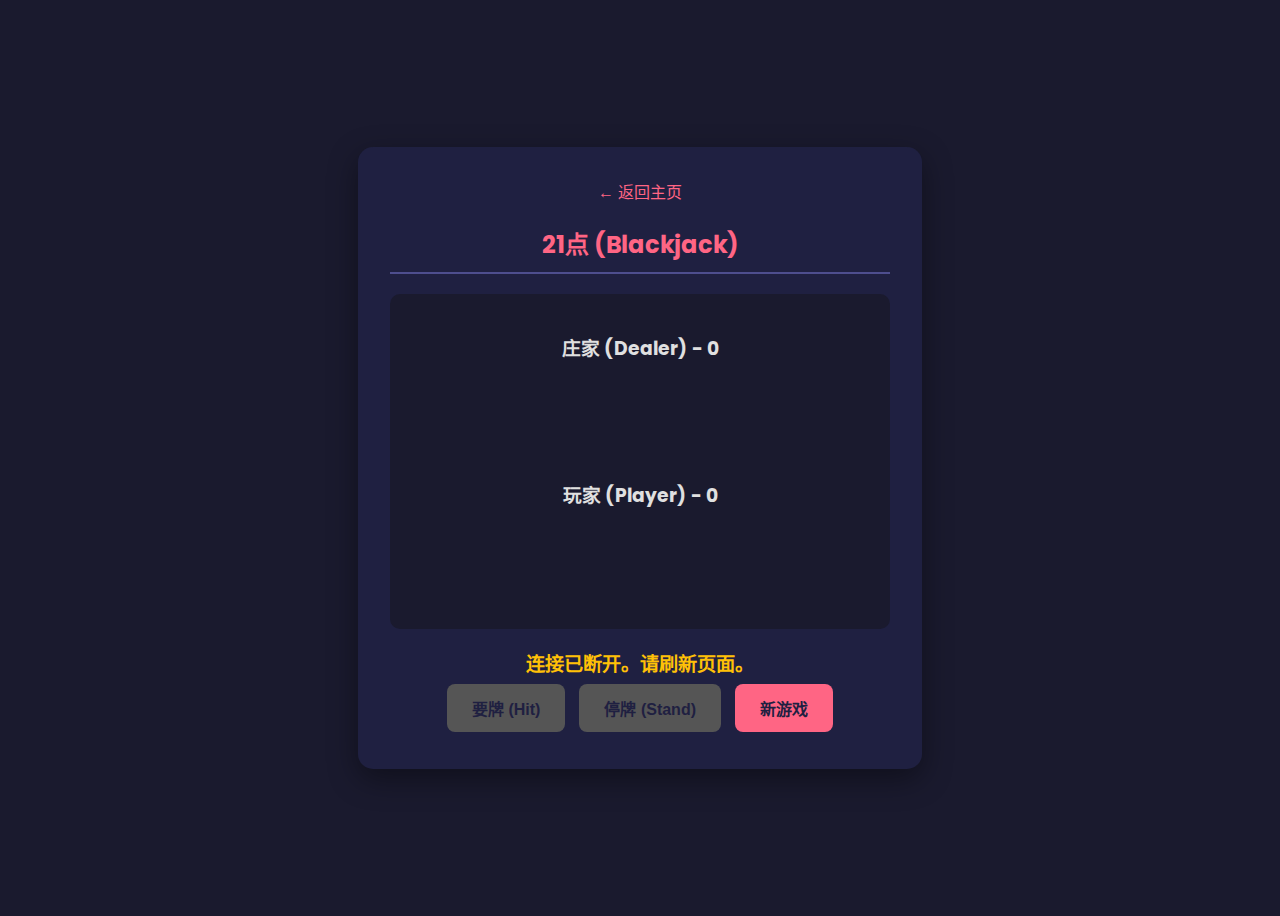
<file: www/blackjack.html>
<!DOCTYPE html>
<html lang="zh-CN">
<head>
    <meta charset="UTF-8">
    <meta name="viewport" content="width=device-width, initial-scale=1.0">
    <title>21点</title>
    <link rel="stylesheet" href="style.css">
</head>
<body>
    <div class="container">
        <a href="/" style="color: #ff6584; text-decoration: none;">&larr; 返回主页</a>
        <h2>21点 (Blackjack)</h2>

        <div class="game-area">
            <h3>庄家 (Dealer) - <span id="dealer-score">0</span></h3>
            <div id="dealer-hand" class="hand"></div>

            <h3>玩家 (Player) - <span id="player-score">0</span></h3>
            <div id="player-hand" class="hand"></div>
        </div>

        <div id="status">正在连接到服务器...</div>

        <div class="controls">
            <button id="btn-hit" disabled>要牌 (Hit)</button>
            <button id="btn-stand" disabled>停牌 (Stand)</button>
            <button id="btn-new-game">新游戏</button>
        </div>
    </div>

    <script src="app.js"></script>
    <script>
        // 页面加载时, 连接 Blackjack WebSocket
        document.addEventListener('DOMContentLoaded', () => {
            connectWebSocket('blackjack');

            // 绑定按钮事件
            document.getElementById('btn-hit').onclick = () => {
                sendMessage({ game: 'blackjack', action: 'hit' });
            };
            document.getElementById('btn-stand').onclick = () => {
                sendMessage({ game: 'blackjack', action: 'stand' });
            };
            document.getElementById('btn-new-game').onclick = () => {
                sendMessage({ game: 'blackjack', action: 'start' });
            };
        });
    </script>
</body>
</html>
</file>
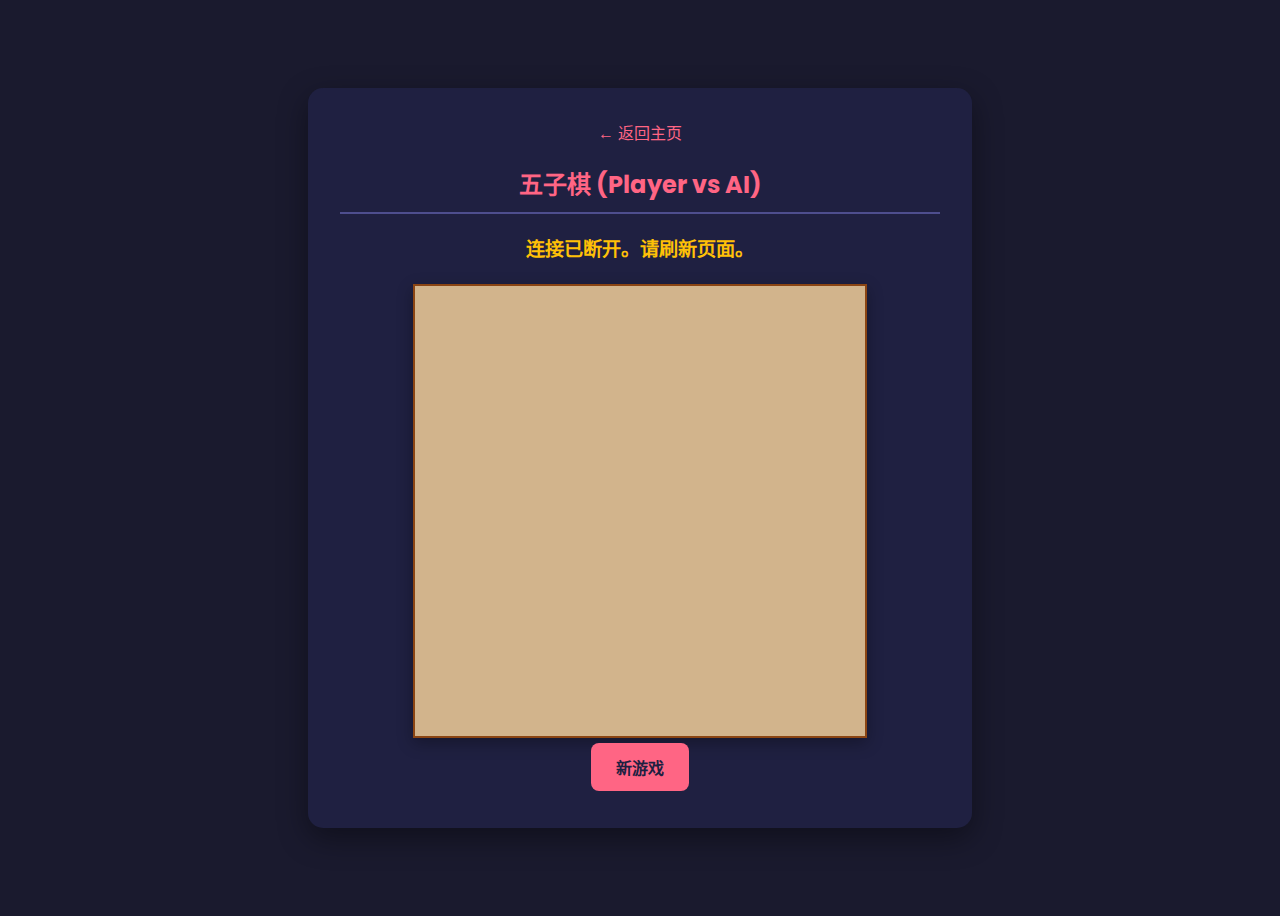
<file: www/gomoku.html>
<!DOCTYPE html>
<html lang="zh-CN">
<head>
    <meta charset="UTF-8">
    <meta name="viewport" content="width=device-width, initial-scale=1.0">
    <title>五子棋</title>
    <link rel="stylesheet" href="style.css">
</head>
<body>
    <div class="container" style="max-width: 600px;">
        <a href="/" style="color: #ff6584; text-decoration: none;">&larr; 返回主页</a>
        <h2>五子棋 (Player vs AI)</h2>

        <div id="status">正在连接到服务器...</div>

        <div class="gomoku-board" id="gomoku-board">
            </div>

        <div class="controls">
            <button id="btn-new-game">新游戏</button>
        </div>
    </div>

    <script src="app.js"></script>
    <script>
        document.addEventListener('DOMContentLoaded', () => {
            connectWebSocket('gomoku');

            // 立即发送 'start' 请求以获取棋盘
            sendMessage({ game: 'gomoku', action: 'start' });

            // 事件委托：在棋盘容器上监听点击
            document.getElementById('gomoku-board').addEventListener('click', (e) => {
                // 找到被点击的 cell
                const cell = e.target.closest('.gomoku-cell');
                if (cell && cell.dataset.x) {
                    const x = parseInt(cell.dataset.x);
                    const y = parseInt(cell.dataset.y);

                    // 发送下棋指令
                    sendMessage({ game: 'gomoku', action: 'place', x: x, y: y });
                }
            });

            document.getElementById('btn-new-game').onclick = () => {
                sendMessage({ game: 'gomoku', action: 'start' });
            };
        });
    </script>
</body>
</html>
</file>
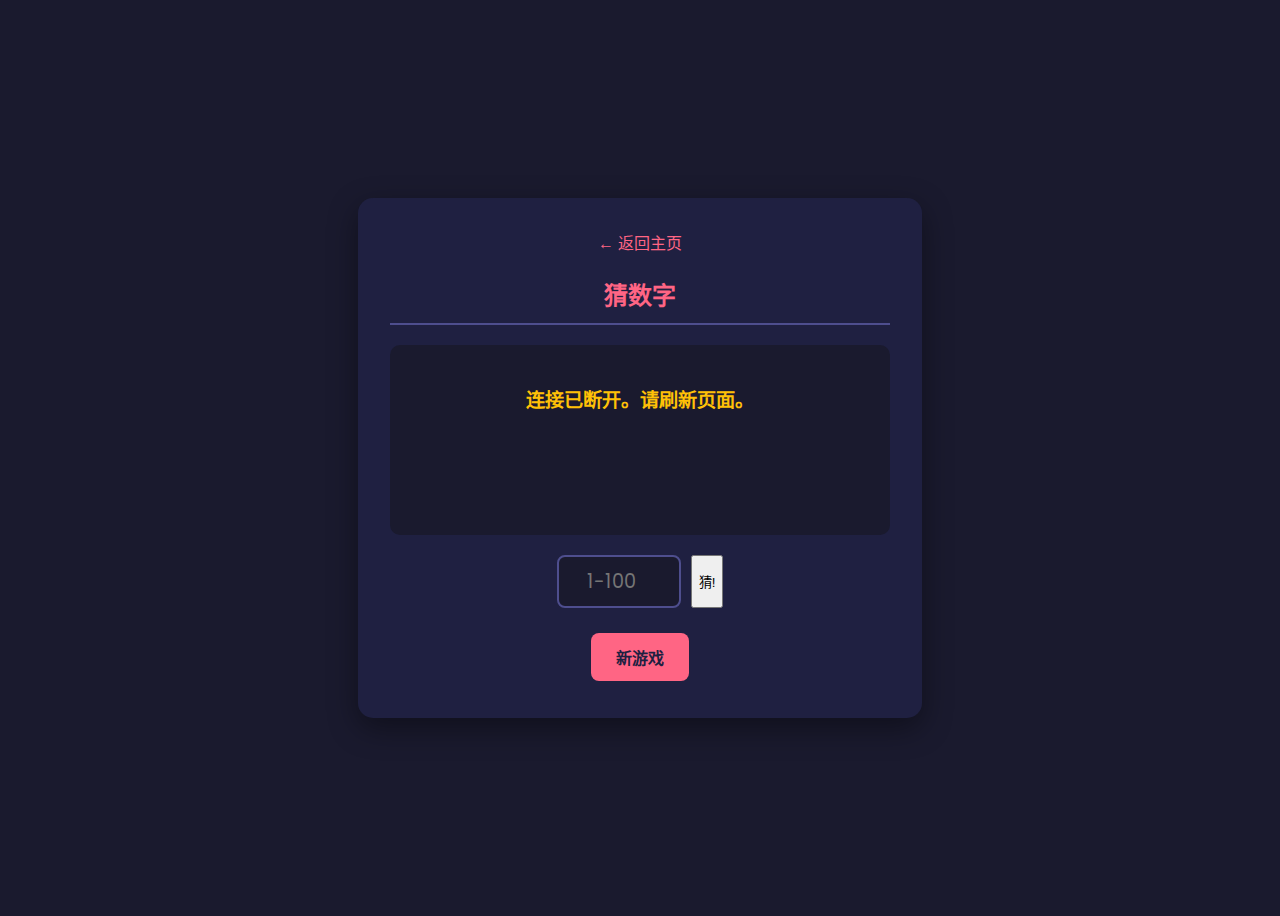
<file: www/guess_number.html>
<!DOCTYPE html>
<html lang="zh-CN">
<head>
    <meta charset="UTF-8">
    <meta name="viewport" content="width=device-width, initial-scale=1.0">
    <title>猜数字</title>
    <link rel="stylesheet" href="style.css">
</head>
<body>
    <div class="container">
        <a href="/" style="color: #ff6584; text-decoration: none;">&larr; 返回主页</a>
        <h2>猜数字</h2>

        <div class="game-area">
             <div id="status">正在连接到服务器...</div>
        </div>

        <div class="guess-controls">
            <input type="number" id="guess-input" min="1" max="100" placeholder="1-100">
            <button id="btn-guess" class="controls-btn">猜!</button>
        </div>

        <div class="controls" style="margin-top: 20px;">
            <button id="btn-new-game">新游戏</button>
        </div>
    </div>

    <script src="app.js"></script>
    <script>
        document.addEventListener('DOMContentLoaded', () => {
            connectWebSocket('guess_number'); // 连接时自动开始新游戏

            const guessInput = document.getElementById('guess-input');
            const guessBtn = document.getElementById('btn-guess');

            function submitGuess() {
                const value = parseInt(guessInput.value);
                if (value >= 1 && value <= 100) {
                    sendMessage({ game: 'guess_number', action: 'guess', value: value });
                }
            }

            guessBtn.onclick = submitGuess;
            // 允许按回车键提交
            guessInput.addEventListener('keyup', (e) => {
                if (e.key === 'Enter') submitGuess();
            });

            document.getElementById('btn-new-game').onclick = () => {
                sendMessage({ game: 'guess_number', action: 'start' });
            };
        });
    </script>
</body>
</html>
</file>
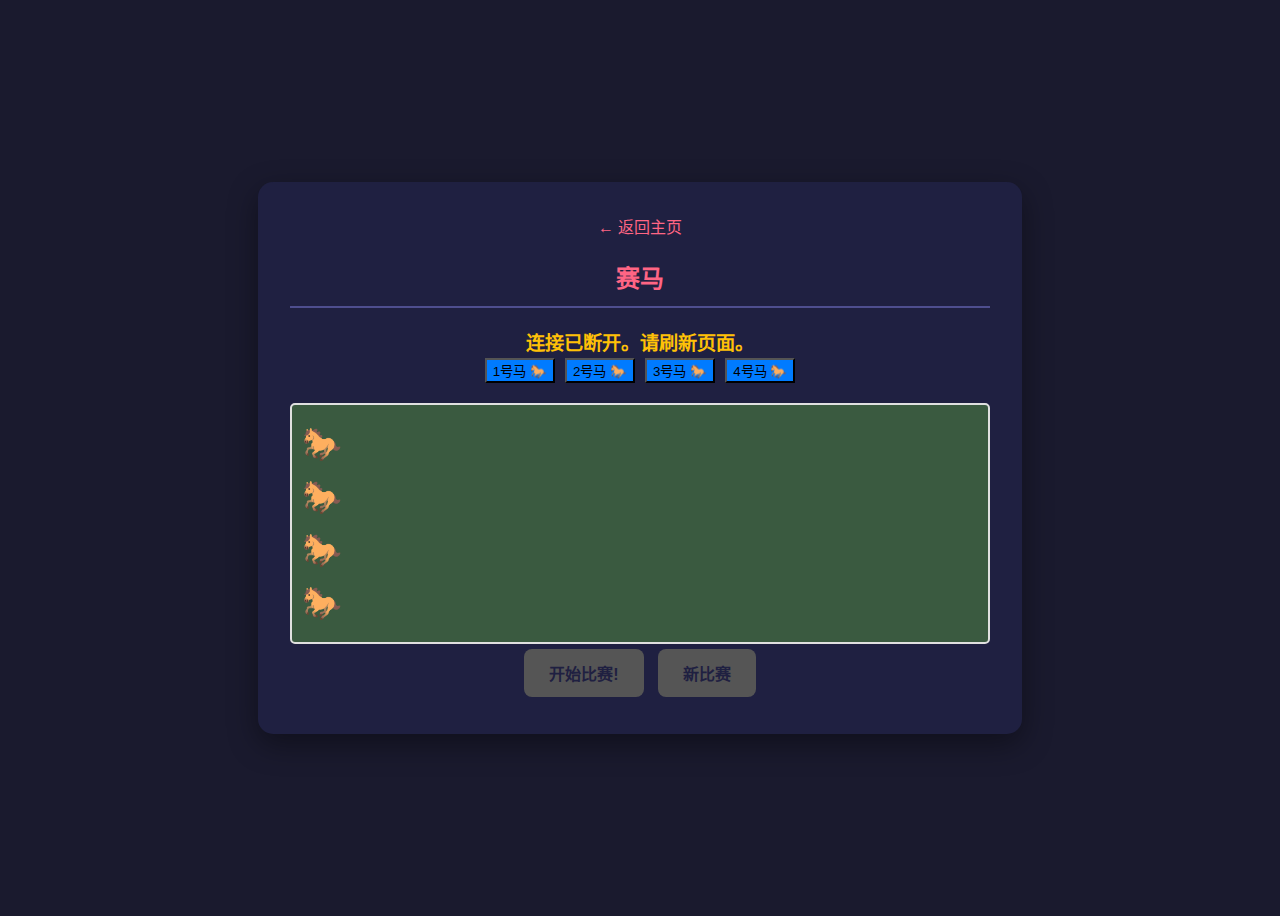
<file: www/horse_racing.html>
<!DOCTYPE html>
<html lang="zh-CN">
<head>
    <meta charset="UTF-8">
    <meta name="viewport" content="width=device-width, initial-scale=1.0">
    <title>赛马</title>
    <link rel="stylesheet" href="style.css">
</head>
<body>
    <div class="container" style="max-width: 700px;">
        <a href="/" style="color: #ff6584; text-decoration: none;">&larr; 返回主页</a>
        <h2>赛马</h2>

        <div id="status">请选择你要下注的马匹 (1-4号)，然后开始比赛。</div>

        <div class="bet-controls">
            <button id="bet-0" data-horse="0">1号马 🐎</button>
            <button id="bet-1" data-horse="1">2号马 🐎</button>
            <button id="bet-2" data-horse="2">3号马 🐎</button>
            <button id="bet-3" data-horse="3">4号马 🐎</button>
        </div>

        <div class="game-area horse-track">
            <div class="horse" id="horse-0">🐎</div>
            <div class="horse" id="horse-1">🐎</div>
            <div class="horse" id="horse-2">🐎</div>
            <div class="horse" id="horse-3">🐎</div>
        </div>

        <div class="controls">
            <button id="btn-start-race" disabled>开始比赛!</button>
            <button id="btn-new-race" disabled>新比赛</button>
        </div>
    </div>

    <script src="app.js"></script>
    <script>
        let selectedHorse = -1;
        const betButtons = document.querySelectorAll('.bet-controls button');
        const startBtn = document.getElementById('btn-start-race');

        document.addEventListener('DOMContentLoaded', () => {
            connectWebSocket('horse_racing');

            betButtons.forEach(btn => {
                btn.onclick = () => {
                    selectedHorse = parseInt(btn.dataset.horse);
                    // 高亮显示
                    betButtons.forEach(b => b.classList.remove('selected'));
                    btn.classList.add('selected');
                    startBtn.disabled = false;
                };
            });

            startBtn.onclick = () => {
                startBtn.disabled = true;
                betButtons.forEach(b => b.disabled = true);
                document.getElementById('status').innerText = '比赛开始!';
                sendMessage({ game: 'horse_racing', action: 'start', bet: selectedHorse });
            };

            document.getElementById('btn-new-race').onclick = () => {
                // 刷新页面以重置
                window.location.reload();
            };
        });
    </script>
</body>
</html>
</file>
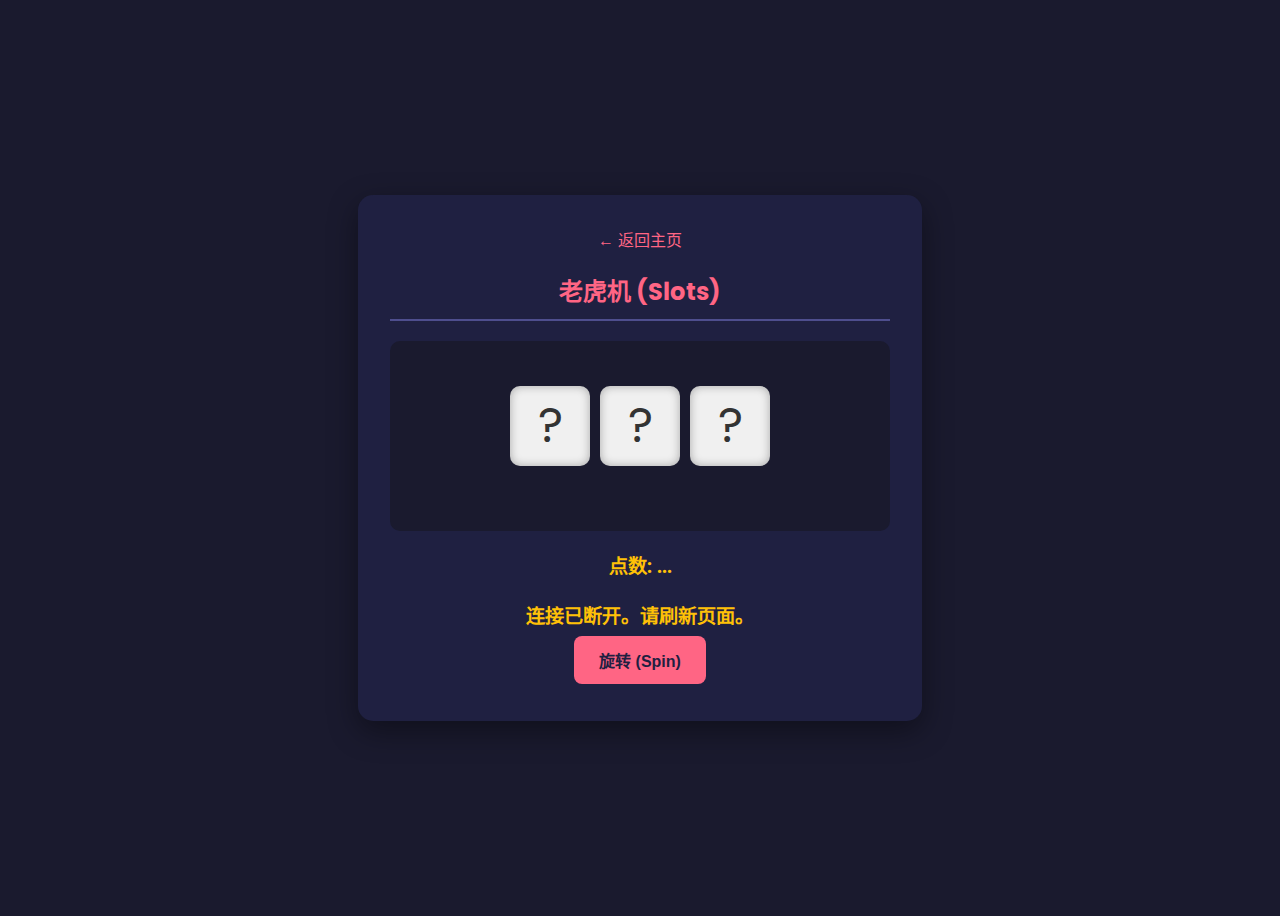
<file: www/slots.html>
<!DOCTYPE html>
<html lang="zh-CN">
<head>
    <meta charset="UTF-8">
    <meta name="viewport" content="width=device-width, initial-scale=1.0">
    <title>老虎机</title>
    <link rel="stylesheet" href="style.css">
    <style>
        @keyframes spinAnimation {
            0% { transform: translateY(-30px); opacity: 0; }
            100% { transform: translateY(0); opacity: 1; }
        }
        .reel { animation: none; }
    </style>
</head>
<body>
    <div class="container">
        <a href="/" style="color: #ff6584; text-decoration: none;">&larr; 返回主页</a>
        <h2>老虎机 (Slots)</h2>

        <div class="game-area">
            <div class="reels">
                <div class="reel" id="reel1">?</div>
                <div class="reel" id="reel2">?</div>
                <div class="reel" id="reel3">?</div>
            </div>
        </div>

        <div id="credits-display">点数: ...</div>
        <div id="status">正在连接到服务器...</div>

        <div class="controls">
            <button id="btn-spin">旋转 (Spin)</button>
        </div>
    </div>

    <script src="app.js"></script>
    <script>
        // 页面加载时, 连接 Slots WebSocket
        document.addEventListener('DOMContentLoaded', () => {
            connectWebSocket('slots');

            document.getElementById('btn-spin').onclick = () => {
                sendMessage({ game: 'slots', action: 'spin' });
            };
        });
    </script>
</body>
</html>
</file>
<file: www/style.css>
/* 使用一个现代的字体和深色主题 */
@import url('https://fonts.googleapis.com/css2?family=Poppins:wght@300;400;600&display=swap');

body {
    font-family: 'Poppins', sans-serif;
    background-color: #1a1a2e;
    color: #e0e0e0;
    display: flex;
    justify-content: center;
    align-items: center;
    min-height: 100vh;
    text-align: center;
    padding: 20px;
    box-sizing: border-box;
}

.container {
    background-color: #1f2041;
    padding: 2em;
    border-radius: 15px;
    box-shadow: 0 10px 30px rgba(0, 0, 0, 0.4);
    width: 100%;
    max-width: 500px;
}

h1, h2 {
    color: #ff6584;
    border-bottom: 2px solid #4e4e8e;
    padding-bottom: 10px;
}

/* 导航页按钮 */
.nav-menu a {
    display: block;
    background-color: #4e4e8e;
    color: white;
    padding: 15px 30px;
    margin: 15px 0;
    border-radius: 8px;
    text-decoration: none;
    font-size: 1.2em;
    font-weight: 600;
    transition: background-color 0.3s, transform 0.2s;
}

.nav-menu a:hover {
    background-color: #ff6584;
    transform: translateY(-3px);
}

/* 游戏按钮 */
.controls button {
    background-color: #ff6584;
    color: #1f2041;
    border: none;
    padding: 12px 25px;
    font-size: 1em;
    font-weight: 600;
    border-radius: 8px;
    cursor: pointer;
    margin: 5px;
    transition: all 0.3s;
}

.controls button:hover {
    background-color: #e0e0e0;
}

.controls button:disabled {
    background-color: #555;
    cursor: not-allowed;
}

/* 游戏区域 */
.game-area {
    background-color: #1a1a2e;
    padding: 20px;
    border-radius: 10px;
    margin-top: 20px;
    min-height: 150px;
}

/* 21点 纸牌 */
.hand {
    display: flex;
    justify-content: center;
    flex-wrap: wrap;
    min-height: 80px;
}

.card {
    background-color: #f0f0f0;
    color: #333; /* 默认黑色 */
    width: 55px;
    height: 80px;
    border-radius: 5px;
    display: flex;
    justify-content: center;
    align-items: center;
    font-size: 1.2em; /* 调小一点以容纳花色 */
    font-weight: 600;
    margin: 5px;
    box-shadow: 0 2px 5px rgba(0,0,0,0.2);
    padding: 5px;
    box-sizing: border-box;
    white-space: pre; /* 让 \n 换行符生效 */
    line-height: 1.2;
    text-align: center;
}

/* 红色卡牌 (红心和方片) */
.card.red {
    color: #b30000;
}

/* 隐藏的卡牌 */
.card.hidden {
    background-color: #555;
    color: #f0f0f0;
    font-size: 2em;
}

/* 老虎机 转轮 */
.reels {
    display: flex;
    justify-content: center;
    font-size: 3em;
    padding: 20px;
}

.reel {
    background-color: #f0f0f0;
    color: #333;
    width: 80px;
    height: 80px;
    margin: 5px;
    border-radius: 10px;
    display: flex;
    justify-content: center;
    align-items: center;
    box-shadow: inset 0 0 10px rgba(0,0,0,0.3);
}

/* 状态信息 */
#status, #credits-display {
    font-size: 1.2em;
    font-weight: 600;
    margin-top: 20px;
    color: #ffc107; /* 亮黄色 */
}

/* --- 猜数字 --- */
.guess-controls {
    display: flex;
    justify-content: center;
    gap: 10px;
    margin-top: 20px;
}
.guess-controls input {
    font-family: 'Poppins', sans-serif;
    font-size: 1.2em;
    width: 100px;
    padding: 10px;
    border-radius: 8px;
    border: 2px solid #4e4e8e;
    background: #1a1a2e;
    color: white;
    text-align: center;
}

/* --- 赛马 --- */
.horse-track {
    background-color: #3a5a40; /* 草地绿 */
    border: 2px solid #e0e0e0;
    padding: 10px;
    border-radius: 5px;
    margin-top: 20px;
}
.horse {
    font-size: 2em;
    margin: 5px 0;
    text-align: left;
    transition: margin-left 0.2s linear; /* 核心动画 */
    width: 30px; /* 马的表情符号宽度 */
}
.bet-controls {
    display: flex;
    flex-wrap: wrap;
    justify-content: center;
    gap: 10px;
    margin-bottom: 15px;
}
.bet-controls button {
    background-color: #007bff;
}
.bet-controls button.selected {
    background-color: #ffc107;
    color: #333;
    border: 2px solid white;
}

/* --- 五子棋 --- */
.gomoku-board {
    background-color: #d2b48c; /* 棋盘木色 */
    border: 2px solid #8b4513;
    display: grid;
    /* 15x15 网格 */
    grid-template-columns: repeat(15, 1fr);
    grid-template-rows: repeat(15, 1fr);
    width: 450px;
    height: 450px;
    max-width: 90vw; /* 适配移动端 */
    max-height: 90vw; /* 适配移动端 */
    margin: 20px auto 0;
    cursor: pointer;
    box-shadow: 0 5px 15px rgba(0,0,0,0.3);
}
.gomoku-cell {
    width: 100%;
    height: 100%;
    /* 绘制网格线 */
    border-right: 1px solid #6b3a2f;
    border-bottom: 1px solid #6b3a2f;
    box-sizing: border-box; /* 确保边框不会增加大小 */
    display: flex;
    justify-content: center;
    align-items: center;
}
/* 去掉边缘多余的线 */
.gomoku-cell:nth-child(15n) { border-right: none; }
.gomoku-cell:nth-last-child(-n+15) { border-bottom: none; }

.gomoku-piece {
    width: 80%;
    height: 80%;
    border-radius: 50%;
    box-shadow: 0 2px 4px rgba(0,0,0,0.4);
}
.piece-1 { /* 玩家: 黑棋 */
    background-color: #333;
}
.piece-2 { /* AI: 白棋 */
    background-color: #f0f0f0;
}
</file>
